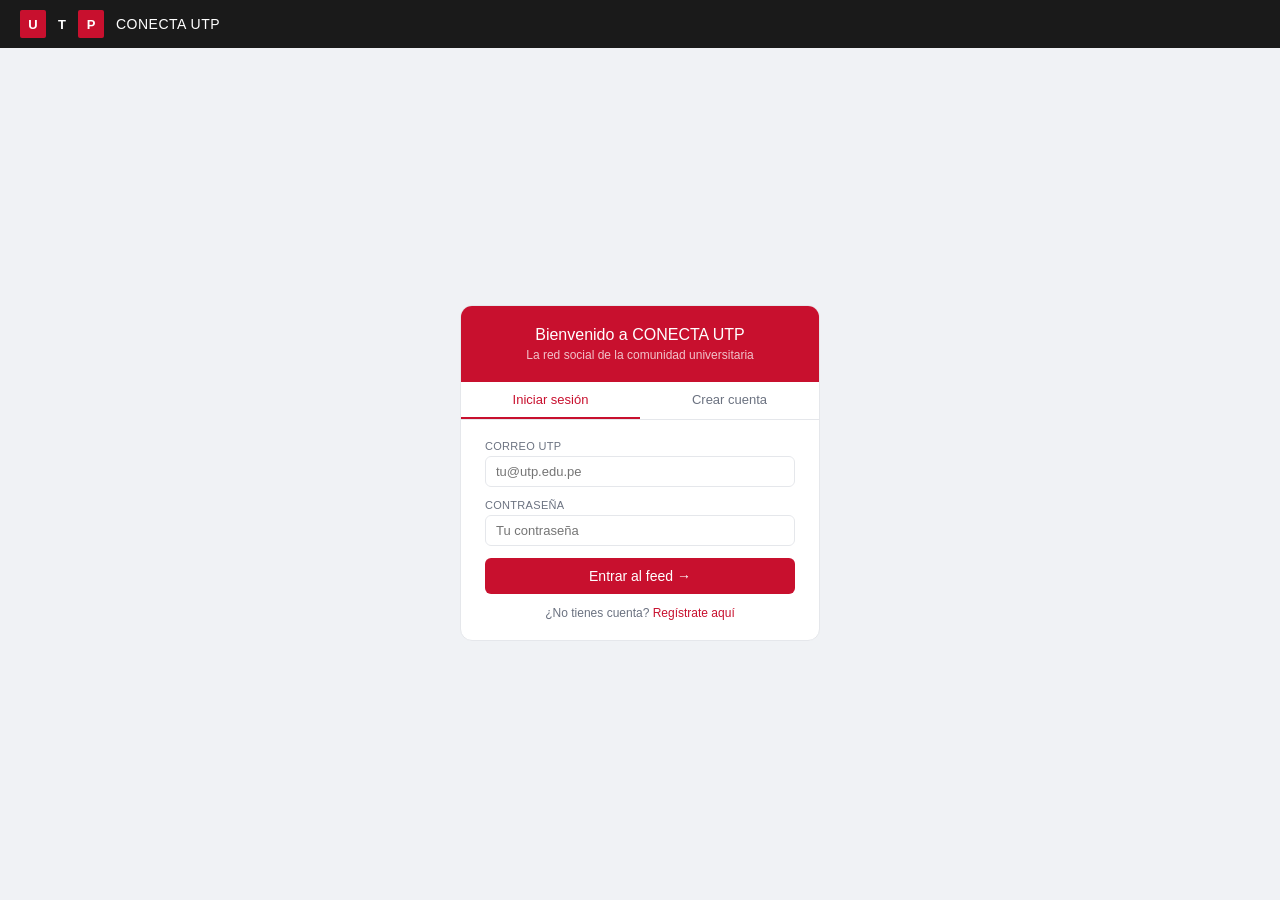
<file: La página/login.html>
<!DOCTYPE html>
<html lang="es">

<head>
    <meta charset="UTF-8">
    <meta name="viewport" content="width=device-width, initial-scale=1.0">
    <link rel="icon" type="image/svg+xml" href="favicon.svg">
    <link rel="alternate icon" href="favicon.svg">
    <title>CONECTA UTP — Iniciar sesión</title>
    <link rel="stylesheet" href="Style/style.css">
</head>

<body class="auth-page">
    <nav class="nav">
        <div class="nav-logo">
            <div class="logo-block rojo">U</div>
            <div class="logo-block negro">T</div>
            <div class="logo-block rojo">P</div>
        </div>
        <span class="nav-title">CONECTA UTP</span>
    </nav>

    <div class="auth-wrap">
        <div class="auth-card">
            <div class="auth-header">
                <h2>Bienvenido a CONECTA UTP</h2>
                <p>La red social de la comunidad universitaria</p>
            </div>

            <div class="auth-tabs">
                <div class="tab active" id="tab-login" onclick="switchTab('login')">
                    Iniciar sesión
                </div>

                <div class="tab" id="tab-registro" onclick="switchTab('registro')">
                    Crear cuenta
                </div>
            </div>
            <!-- Formulario de inicio de sesión -->
            <div class="auth-body" id="body-login">
                <div class="auth-msg error" id="login-error">
                    Usuario o contraseña incorrectos.
                </div>

                <div class="form-field">
                    <label for="login-email">Correo UTP</label>
                    <input type="email" id="login-email" placeholder="tu@utp.edu.pe">
                </div>

                <div class="form-field">
                    <label for="login-pass">Contraseña</label>
                    <input type="password" id="login-pass" placeholder="Tu contraseña">
                </div>

                <button id="btn-login">
                    <span id="login-texto">Entrar al feed → </span>
                    <span id="login-spinner" style="display:none">
                        <span class="spinner"></span> Verificando...
                    </span>
                </button>

                <p class="auth-footer">
                    ¿No tienes cuenta?
                    <span onclick="switchTab('registro')">
                        Regístrate aquí
                    </span>
                </p>
            </div>
            <!-- Formulario de registro -->
            <div class="auth-body" id="body-registro" style="display:none">
                <div class="auth-msg success" id="reg-success">
                    ¡Cuenta creada! Ya puedes iniciar sesión.
                </div>

                <div class="auth-msg error" id="reg-error">
                    Por favor completa todos los campos.
                </div>

                <div class="form-field">
                    <label for="reg-nombre">Nombre completo</label>
                    <input type="text" id="reg-nombre" placeholder="Tu nombre completo">
                </div>

                <div class="form-field">
                    <label for="reg-email">Correo UTP</label>
                    <input type="email" id="reg-email" placeholder="tu@utp.edu.pe">
                </div>

                <div class="form-field">
                    <label for="reg-carrera">Carrera</label>
                    <input type="text" id="reg-carrera" placeholder="Ing. de Sistemas">
                </div>

                <div class="form-field">
                    <label for="reg-pass">Contraseña</label>
                    <input type="password" id="reg-pass" placeholder="Mínimo 8 caracteres, 1 mayúscula, 1 número"
                        oninput="mostrarFuerzaPass(this.value)">
                    <div id="pass-fuerza" class="pass-fuerza"></div>
                </div>

                <button id="btn-registro">
                    <span id="reg-texto">Crear cuenta</span>
                    <span id="reg-spinner" style="display:none">
                        <span class="spinner"></span> Creando cuenta...
                    </span>
                </button>

                <p class="auth-footer">
                    ¿Ya tienes cuenta?
                    <span onclick="switchTab('login')">
                        Inicia sesión
                    </span>
                </p>
            </div>
        </div>
    </div>
<!-- inicio de las funciones de la página -->
    <script src="js/storage.js"></script>
    <script src="js/auth.js"></script>
</body>

</html>
</file>
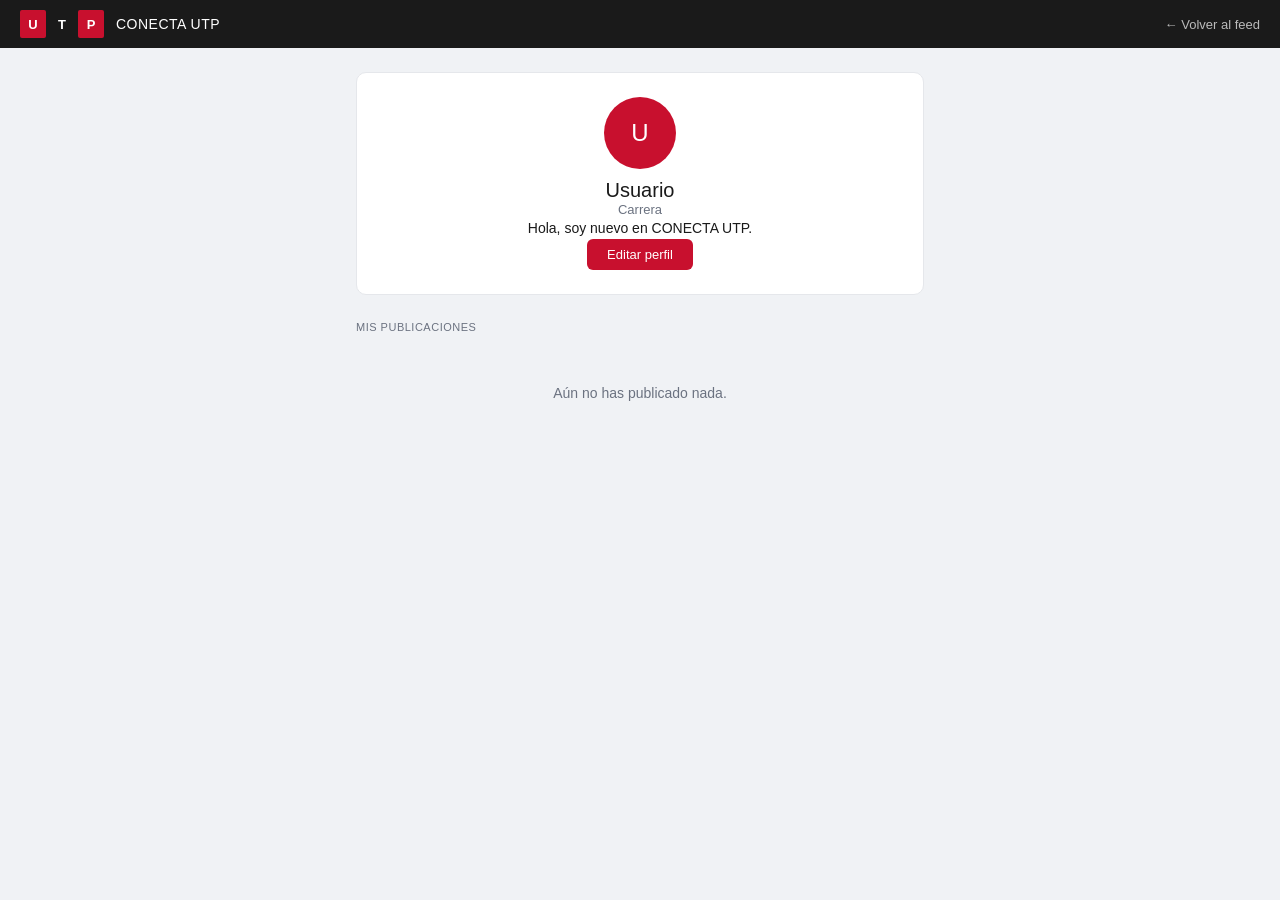
<file: La página/perfil.html>
<!DOCTYPE html>
<html lang="es">

<head>
  <meta charset="UTF-8">
  <meta name="viewport" content="width=device-width, initial-scale=1.0">
  <link rel="icon" type="image/svg+xml" href="favicon.svg">
  <link rel="alternate icon" href="favicon.svg">
  <title>Mi Perfil — CONECTA UTP</title>
  <link rel="stylesheet" href="Style/style.css">
</head>

<body>
  <a href="index.html" class="nav-logo-link">
    <nav class="nav">
      <div class="nav-logo">
        <div class="logo-block rojo">U</div>
        <div class="logo-block negro">T</div>
        <div class="logo-block rojo">P</div>
      </div>
  </a>
  <span class="nav-title">CONECTA UTP</span>
  <div class="nav-right">
    <a href="index.html" class="nav-back"> ← Volver al feed</a>
  </div>
  </nav>

  <div class="perfil-layout">
    <div class="card perfil-card">

      <div class="perfil-avatar" id="perfil-avatar">U</div>
      <div id="vista-perfil">
        <h2 id="perfil-nombre">Usuario</h2>
        <p id="perfil-carrera" class="perfil-meta">Carrera</p>
        <p id="perfil-bio" class="perfil-bio">Sin bio todavía.</p>
        <button id="btn-editar" class="btn-rojo">Editar perfil</button>
      </div>

      <div id="form-perfil" style="display:none">
        <div class="form-field">
          <label>Nombre completo</label>
          <input type="text" id="input-nombre" placeholder="Tu nombre">
        </div>

        <div class="form-field">
          <label>Carrera</label>
          <input type="text" id="input-carrera" placeholder="Tu carrera">
        </div>

        <div class="form-field">
          <label>Bio</label>
          <textarea id="input-bio" rows="3" placeholder="Cuéntate en pocas palabras..."></textarea>
        </div>

        <div class="perfil-btns">
          <button id="btn-guardar" class="btn-rojo">Guardar</button>
          <button id="btn-cancelar" class="btn-gris">Cancelar</button>
        </div>
      </div>
    </div>

    <div class="perfil-posts">
      <p class="card-title">Mis publicaciones</p>
      <div id="mis-posts">
      </div>
    </div>
  </div>

  <script src="js/storage.js"></script>
  <script src="js/perfil.js"></script>
</body>

</html>
</file>
<file: La página/Style/style.css>
.nav-logo-link {
  text-decoration: none;
}

:root {
  --rojo: #C8102E;
  --negro: #1a1a1a;
  --fondo: #f0f2f5;
  --tarjeta: #ffffff;
  --gris: #6b7280;
  --borde: #e5e7eb;
}

* {
  margin: 0;
  padding: 0;
  box-sizing: border-box;
}

body {
  font-family: 'Segoe UI', sans-serif;
  background: var(--fondo);
  color: var(--negro);
}

.nav-logo {
  display: flex;
  gap: 3px;
}

.logo-block {
  width: 26px;
  height: 28px;
  display: flex;
  align-items: center;
  justify-content: center;
  font-size: 13px;
  font-weight: 700;
  color: white;
  border-radius: 2px;
}

.rojo {
  background: var(--rojo);
}

.negro {
  background: var(--negro);
}

.nav {
  background: var(--negro);
  padding: 10px 20px;
  display: flex;
  align-items: center;
  gap: 12px;
  position: sticky;
  top: 0;
  z-index: 100;
}

.nav-title {
  color: white;
  font-size: 14px;
  font-weight: 500;
  letter-spacing: 0.5px;
  flex: 1;
}

.nav-right {
  display: flex;
  align-items: center;
  gap: 10px;
}

.nav-right span {
  color: rgba(255, 255, 255, 0.7);
  font-size: 13px;
}

.avatar-sm {
  width: 30px;
  height: 30px;
  border-radius: 50%;
  background: var(--rojo);
  color: white;
  display: flex;
  align-items: center;
  justify-content: center;
  font-size: 11px;
  font-weight: 500;
  cursor: pointer;
  flex-shrink: 0;
}

.avatar-md {
  width: 38px;
  height: 38px;
  border-radius: 50%;
  background: var(--rojo);
  color: white;
  display: flex;
  align-items: center;
  justify-content: center;
  font-size: 13px;
  font-weight: 500;
  flex-shrink: 0;
}

.layout {
  display: grid;
  grid-template-columns: 210px 1fr 210px;
  gap: 14px;
  max-width: 920px;
  margin: 16px auto;
  padding: 0 12px;
}

.card {
  background: var(--tarjeta);
  border-radius: 10px;
  border: 0.5px solid var(--borde);
  padding: 14px;
  margin-bottom: 10px;
}

.card-title {
  font-size: 11px;
  font-weight: 500;
  color: var(--gris);
  text-transform: uppercase;
  letter-spacing: 0.5px;
  margin-bottom: 10px;
}

.sidebar-left {
  display: flex;
  flex-direction: column;
}

.nav-item {
  display: flex;
  align-items: center;
  justify-content: space-between;
  padding: 7px 8px;
  border-radius: 6px;
  font-size: 13px;
  color: var(--negro);
  text-decoration: none;
  cursor: pointer;
  transition: background 0.15s;
}

.nav-item:hover {
  background: #f5f5f5;
}

.nav-item.active {
  background: #fff0f0;
  color: var(--rojo);
  font-weight: 500;
}

.badge {
  background: var(--rojo);
  color: white;
  font-size: 10px;
  padding: 1px 6px;
  border-radius: 10px;
}

.trend-item {
  display: flex;
  justify-content: space-between;
  align-items: center;
  padding: 5px 0;
  border-bottom: 0.5px solid #f5f5f5;
}

.trend-item:last-child {
  border-bottom: none;
}

.trend-tag {
  font-size: 13px;
  font-weight: 500;
  color: var(--rojo);
}

.trend-n {
  font-size: 11px;
  color: var(--gris);
}

.feed {
  display: flex;
  flex-direction: column;
  gap: 10px;
}

.compose {
  margin-bottom: 0;
}

.compose-row {
  display: flex;
  gap: 10px;
  align-items: flex-start;
}

.compose-row textarea {
  flex: 1;
  border: none;
  outline: none;
  resize: none;
  font-size: 14px;
  font-family: inherit;
  min-height: 60px;
  background: transparent;
  color: var(--negro);
}

.compose-footer {
  display: flex;
  justify-content: space-between;
  align-items: center;
  margin-top: 10px;
  padding-top: 10px;
  border-top: 0.5px solid var(--borde);
}

.char-count {
  font-size: 12px;
  color: var(--gris);
}

.compose-footer button {
  background: var(--rojo);
  color: white;
  border: none;
  padding: 7px 20px;
  border-radius: 20px;
  font-size: 13px;
  font-weight: 500;
  cursor: pointer;
  transition: opacity 0.15s;
}

.compose-footer button:hover {
  opacity: 0.85;
}

.post {
  background: var(--tarjeta);
  border-radius: 10px;
  border: 0.5px solid var(--borde);
  padding: 14px;
}

.post-head {
  display: flex;
  gap: 10px;
  margin-bottom: 8px;
}

.post-info {
  flex: 1;
}

.post-name {
  font-size: 13px;
  font-weight: 500;
  color: var(--negro);
}

.post-meta {
  font-size: 11px;
  color: var(--gris);
  margin-top: 1px;
}

.role-tag {
  font-size: 10px;
  padding: 2px 6px;
  border-radius: 4px;
  margin-left: 5px;
}

.tag-student {
  background: #f0f0f0;
  color: #444;
}

.tag-teacher {
  background: #fff0f0;
  color: #9B0C23;
}

.tag-oficial {
  background: var(--negro);
  color: white;
}

.post-body {
  font-size: 13px;
  line-height: 1.6;
  margin-bottom: 10px;
  color: var(--negro);
}

.hashtag {
  color: var(--rojo);
  font-weight: 500;
}

.post-actions {
  display: flex;
  gap: 14px;
}

.act {
  display: flex;
  align-items: center;
  gap: 4px;
  font-size: 12px;
  color: var(--gris);
  cursor: pointer;
  padding: 3px 6px;
  border-radius: 4px;
  transition: background 0.1s;
  border: none;
  background: none;
  font-family: inherit;
}

.act:hover {
  background: #f5f5f5;
  color: var(--rojo);
}

.act.liked {
  color: var(--rojo);
}

.empty {
  text-align: center;
  color: var(--gris);
  padding: 2rem;
  font-size: 14px;
}

.sidebar-right {
  display: flex;
  flex-direction: column;
}

.suggest-header {
  background: var(--negro);
  margin: -14px -14px 14px -14px;
  padding: 10px 14px;
  border-radius: 10px 10px 0 0;
  display: flex;
  align-items: center;
  gap: 8px;
}

.suggest-header p {
  color: white;
  font-size: 13px;
  font-weight: 500;
}

.suggest-dot {
  width: 6px;
  height: 6px;
  border-radius: 50%;
  background: var(--rojo);
  flex-shrink: 0;
}

.suggest-body {
  display: flex;
  flex-direction: column;
  gap: 10px;
}

.form-field {
  display: flex;
  flex-direction: column;
  gap: 4px;
}

.form-field label {
  font-size: 11px;
  font-weight: 500;
  color: var(--gris);
  text-transform: uppercase;
  letter-spacing: 0.3px;
}

.form-field input,
.form-field select,
.form-field textarea {
  border: 0.5px solid var(--borde);
  border-radius: 6px;
  padding: 7px 10px;
  font-size: 13px;
  font-family: inherit;
  outline: none;
  color: var(--negro);
  background: white;
  transition: border-color 0.2s;
}

.form-field input:focus,
.form-field select:focus,
.form-field textarea:focus {
  border-color: var(--rojo);
}

.form-field textarea {
  resize: none;
}

.stars {
  display: flex;
  gap: 4px;
}

.star {
  font-size: 18px;
  cursor: pointer;
  color: #e5e7eb;
  transition: color 0.1s;
}

.star.on {
  color: var(--rojo);
}

#btn-sugerencia {
  width: 100%;
  background: var(--rojo);
  color: white;
  border: none;
  padding: 9px;
  border-radius: 6px;
  font-size: 13px;
  cursor: pointer;
  font-family: inherit;
  transition: background 0.2s;
}

#btn-sugerencia:hover {
  background: #9B0C23;
}

.contact-item {
  font-size: 12px;
  color: var(--gris);
  padding: 5px 0;
  border-bottom: 0.5px solid #f5f5f5;
}

.contact-item:last-child {
  border-bottom: none;
}

@media (max-width: 700px) {
  .layout {
    grid-template-columns: 1fr;
  }

  .sidebar-left,
  .sidebar-right {
    display: none;
  }
}

.nav-back {
  color: rgba(255, 255, 255, 0.7);
  text-decoration: none;
  font-size: 13px;
  transition: color 0.2s;
}

.nav-back:hover {
  color: white;
}

.perfil-layout {
  max-width: 600px;
  margin: 24px auto;
  padding: 0 16px;
  display: flex;
  flex-direction: column;
  gap: 16px;
}

.perfil-card {
  display: flex;
  flex-direction: column;
  align-items: center;
  text-align: center;
  gap: 10px;
  padding: 24px;
}

.perfil-avatar {
  width: 72px;
  height: 72px;
  border-radius: 50%;
  background: var(--rojo);
  color: white;
  display: flex;
  align-items: center;
  justify-content: center;
  font-size: 24px;
  font-weight: 500;
}

.perfil-card h2 {
  font-size: 20px;
  font-weight: 500;
  color: var(--negro);
}

.perfil-meta {
  font-size: 13px;
  color: var(--gris);
}

.perfil-bio {
  font-size: 14px;
  color: var(--negro);
  line-height: 1.6;
  max-width: 400px;
}

#form-perfil {
  width: 100%;
  display: flex;
  flex-direction: column;
  gap: 12px;
  text-align: left;
}

.perfil-btns {
  display: flex;
  gap: 8px;
}

.btn-rojo {
  background: var(--rojo);
  color: white;
  border: none;
  padding: 8px 20px;
  border-radius: 6px;
  font-size: 13px;
  cursor: pointer;
  font-family: inherit;
  transition: background 0.2s;
}

.btn-rojo:hover {
  background: #9B0C23;
}

.btn-gris {
  background: #f0f0f0;
  color: var(--negro);
  border: none;
  padding: 8px 20px;
  border-radius: 6px;
  font-size: 13px;
  cursor: pointer;
  font-family: inherit;
}

.btn-gris:hover {
  background: #e0e0e0;
}

.perfil-posts {
  display: flex;
  flex-direction: column;
  gap: 10px;
}

.columna {
  flex: 1;
  background-color: black;
  padding: 0px;
}

.auth-page {
  background: #f0f2f5;
  min-height: 100vh;
}

.auth-wrap {
  display: flex;
  align-items: center;
  justify-content: center;
  padding: 32px 16px;
  min-height: calc(100vh - 50px);
}

.auth-card {
  background: white;
  border-radius: 12px;
  border: 0.5px solid var(--borde);
  width: 100%;
  max-width: 360px;
  overflow: hidden;
}

.auth-header {
  background: var(--rojo);
  padding: 20px 24px;
  text-align: center;
}

.auth-header h2 {
  color: white;
  font-size: 16px;
  font-weight: 500;
  margin: 0 0 4px;
}

.auth-header p {
  color: rgba(255, 255, 255, 0.75);
  font-size: 12px;
  margin: 0;
}

.auth-tabs {
  display: flex;
  border-bottom: 0.5px solid var(--borde);
}

.tab {
  flex: 1;
  padding: 10px;
  text-align: center;
  font-size: 13px;
  cursor: pointer;
  color: var(--gris);
  border-bottom: 2px solid transparent;
  transition: all 0.15s;
  font-family: inherit;
}

.tab.active {
  color: var(--rojo);
  border-bottom-color: var(--rojo);
  font-weight: 500;
}

.auth-body {
  padding: 20px 24px;
  display: flex;
  flex-direction: column;
  gap: 12px;
}

.auth-body button {
  background: var(--rojo);
  color: white;
  border: none;
  padding: 10px;
  border-radius: 6px;
  font-size: 14px;
  font-weight: 500;
  cursor: pointer;
  font-family: inherit;
  width: 100%;
  transition: background 0.2s;
}

.auth-body button:hover {
  background: #9B0C23;
}

.auth-footer {
  text-align: center;
  font-size: 12px;
  color: var(--gris);
  margin: 0;
}

.auth-footer span {
  color: var(--rojo);
  cursor: pointer;
  font-weight: 500;
}

.auth-msg {
  font-size: 12px;
  padding: 8px 10px;
  border-radius: 6px;
  display: none;
}

.auth-msg.error {
  background: #FCEBEB;
  color: #9B0C23;
  border: 0.5px solid #F7C1C1;
}

.auth-msg.success {
  background: #E1F5EE;
  color: #0F6E56;
  border: 0.5px solid #9FE1CB;
}

#btn-logout {
  background: rgba(255, 255, 255, 0.15);
  color: white;
  border: 0.5px solid rgba(255, 255, 255, 0.3);
  padding: 5px 12px;
  border-radius: 6px;
  font-size: 12px;
  cursor: pointer;
  font-family: inherit;
  transition: background 0.2s;
}

#btn-logout:hover {
  background: rgba(255, 255, 255, 0.25);
}

#aviso-seguridad {
  background: #FAEEDA;
  color: #633806;
  border: 0.5px solid #FAC775;
  text-align: center;
  font-size: 13px;
  padding: 8px;
  position: sticky;
  top: 50px;
  z-index: 99;
}

.disabled-act {
  opacity: 0.4;
  cursor: not-allowed !important;
}

.act-delete {
  color: #9B0C23 !important;
}

.act-delete:hover {
  background: #FCEBEB !important;
}

.footer {
  background: #1a1a1a;
  padding: 40px 24px 0;
  margin-top: 32px;
}

.footer-grid {
  display: grid;
  grid-template-columns: 1.5fr 1fr 1fr 1fr;
  gap: 32px;
  max-width: 920px;
  margin: 0 auto;
  padding-bottom: 32px;
  border-bottom: 0.5px solid rgba(255, 255, 255, 0.1);
}

.footer-brand {
  display: flex;
  flex-direction: column;
  gap: 12px;
}

.footer-logo {
  display: flex;
  align-items: center;
  gap: 3px;
}

.footer-app-name {
  color: white;
  font-size: 14px;
  font-weight: 500;
  margin-left: 8px;
}

.footer-desc {
  font-size: 12px;
  color: rgba(255, 255, 255, 0.45);
  line-height: 1.6;
}

.footer-socials {
  display: flex;
  gap: 8px;
  margin-top: 4px;
}

.social-btn {
  width: 30px;
  height: 30px;
  border-radius: 6px;
  background: rgba(255, 255, 255, 0.08);
  display: flex;
  align-items: center;
  justify-content: center;
  cursor: pointer;
  font-size: 11px;
  font-weight: 500;
  color: rgba(255, 255, 255, 0.6);
  text-decoration: none;
  transition: background 0.15s, color 0.15s;
}

.social-btn:hover {
  background: #C8102E;
  color: white;
}

.footer-col h4 {
  color: white;
  font-size: 13px;
  font-weight: 500;
  margin-bottom: 12px;
}

.footer-col a {
  display: block;
  color: rgba(255, 255, 255, 0.45);
  font-size: 12px;
  text-decoration: none;
  padding: 3px 0;
  transition: color 0.15s;
}

.footer-col a:hover {
  color: white;
}

.footer-col a i {
  width: 14px;
  text-align: center;
  margin-right: 6px;
  color: #C8102E;
  font-size: 11px;
}

.footer-bottom {
  max-width: 920px;
  margin: 0 auto;
  padding: 16px 0;
  display: flex;
  justify-content: space-between;
  align-items: center;
  flex-wrap: wrap;
  gap: 8px;
}

.footer-copy {
  font-size: 11px;
  color: rgba(255, 255, 255, 0.3);
}

.footer-badges {
  display: flex;
  gap: 8px;
}

.badge-footer {
  font-size: 10px;
  background: rgba(255, 255, 255, 0.06);
  color: rgba(255, 255, 255, 0.35);
  padding: 3px 8px;
  border-radius: 4px;
}

@media (max-width: 768px) {
  .footer-grid {
    grid-template-columns: 1fr 1fr;
    gap: 24px;
  }

  .footer-brand {
    grid-column: 1 / -1;
  }
}

@media (max-width: 400px) {
  .footer-grid {
    grid-template-columns: 1fr;
  }

  .footer-bottom {
    flex-direction: column;
    align-items: flex-start;
  }
}

#panel-notif {
  position: fixed;
  top: 50px;
  left: 50%;
  transform: translateX(-50%);
  width: 340px;
  max-height: 400px;
  overflow-y: auto;
  background: white;
  border-radius: 10px;
  border: 0.5px solid var(--borde);
  box-shadow: 0 4px 24px rgba(0, 0, 0, 0.12);
  z-index: 200;
}

.notif-header {
  display: flex;
  justify-content: space-between;
  align-items: center;
  padding: 12px 16px;
  border-bottom: 0.5px solid var(--borde);
  position: sticky;
  top: 0;
  background: white;
}

.notif-header p {
  font-size: 14px;
  font-weight: 500;
  color: var(--negro);
}

.notif-header span {
  cursor: pointer;
  color: var(--gris);
  font-size: 13px;
}

.notif-item {
  display: flex;
  gap: 10px;
  padding: 12px 16px;
  border-bottom: 0.5px solid #f5f5f5;
  transition: background 0.1s;
}

.notif-item:last-child {
  border-bottom: none;
}

.notif-item:hover {
  background: #f9f9f9;
}

.notif-item.no-leida {
  background: #fff5f5;
  border-left: 3px solid var(--rojo);
}

.notif-icon {
  color: var(--rojo);
  font-size: 16px;
  flex-shrink: 0;
  margin-top: 2px;
}

.notif-info {
  flex: 1;
}

.notif-msg {
  font-size: 13px;
  color: var(--negro);
  margin-bottom: 2px;
}

.notif-post {
  font-size: 11px;
  color: var(--gris);
  margin-bottom: 2px;
}

.notif-fecha {
  font-size: 11px;
  color: var(--gris);
}

.notif-empty {
  text-align: center;
  padding: 2rem;
  font-size: 13px;
  color: var(--gris);
}

.explorar-layout {
  max-width: 680px;
  margin: 24px auto;
  padding: 0 16px;
}

.explorar-header {
  background: white;
  border-radius: 10px;
  border: 0.5px solid var(--borde);
  padding: 20px;
  margin-bottom: 16px;
}

.explorar-header h2 {
  font-size: 18px;
  font-weight: 500;
  color: var(--negro);
  margin-bottom: 4px;
}

.explorar-header p {
  font-size: 13px;
  color: var(--gris);
  margin-bottom: 14px;
}

.explorar-search {
  display: flex;
  flex-direction: column;
  gap: 10px;
}

#input-buscar {
  width: 100%;
  padding: 10px 14px;
  border: 0.5px solid var(--borde);
  border-radius: 8px;
  font-size: 14px;
  font-family: inherit;
  outline: none;
  color: var(--negro);
  transition: border-color 0.2s;
}

#input-buscar:focus {
  border-color: var(--rojo);
}

.explorar-filtros {
  display: flex;
  gap: 8px;
}

.filtro-btn {
  padding: 6px 14px;
  border-radius: 20px;
  border: 0.5px solid var(--borde);
  background: transparent;
  color: var(--gris);
  font-size: 13px;
  cursor: pointer;
  font-family: inherit;
  transition: all 0.15s;
}

.filtro-btn:hover {
  border-color: var(--rojo);
  color: var(--rojo);
}

.filtro-btn.active {
  background: var(--rojo);
  color: white;
  border-color: var(--rojo);
}

.resultados-count {
  font-size: 12px;
  color: var(--gris);
  margin-bottom: 10px;
  padding-left: 4px;
}

.highlight {
  background: #FAEEDA;
  color: #633806;
  border-radius: 2px;
  padding: 0 2px;
}

.edit-textarea {
  width: 100%;
  border: 0.5px solid var(--rojo);
  border-radius: 6px;
  padding: 8px 10px;
  font-size: 13px;
  font-family: inherit;
  outline: none;
  resize: none;
  min-height: 80px;
  color: var(--negro);
  line-height: 1.6;
}

.act-save {
  color: #0F6E56 !important;
  background: #E1F5EE !important;
  border-color: #9FE1CB !important;
}

.act-save:hover {
  background: #9FE1CB !important;
}

.act-edit {
  color: #633806 !important;
}

.act-edit:hover {
  background: #FAEEDA !important;
}

.editado-tag {
  font-size: 11px;
  color: var(--gris);
  font-style: italic;
  margin-left: auto;
}

@keyframes fadeInUp {
  from {
    opacity: 0;
    transform: translateY(20px);
  }

  to {
    opacity: 1;
    transform: translateY(0);
  }
}

@keyframes fadeInDown {
  from {
    opacity: 0;
    transform: translateY(-20px);
  }

  to {
    opacity: 1;
    transform: translateY(0);
  }
}

@keyframes fadeInLeft {
  from {
    opacity: 0;
    transform: translateX(-20px);
  }

  to {
    opacity: 1;
    transform: translateX(0);
  }
}

@keyframes fadeInRight {
  from {
    opacity: 0;
    transform: translateX(20px);
  }

  to {
    opacity: 1;
    transform: translateX(0);
  }
}

@keyframes fadeIn {
  from {
    opacity: 0;
  }

  to {
    opacity: 1;
  }
}

@keyframes pulse {
  0% {
    transform: scale(1);
  }

  50% {
    transform: scale(1.2);
  }

  100% {
    transform: scale(1);
  }
}

@keyframes likepop {
  0% {
    transform: scale(1);
  }

  40% {
    transform: scale(1.3);
  }

  70% {
    transform: scale(0.9);
  }

  100% {
    transform: scale(1);
  }
}

.nav {
  animation: fadeInDown 0.4s ease both;
}

.sidebar-left {
  animation: fadeInLeft 0.5s ease 0.1s both;
}

.feed {
  animation: fadeInUp 0.5s ease 0.2s both;
}

.sidebar-right {
  animation: fadeInRight 0.5s ease 0.1s both;
}

.card {
  transition: box-shadow 0.2s ease, transform 0.2s ease;
}

.card:hover {
  box-shadow: 0 4px 16px rgba(0, 0, 0, 0.08);
  transform: translateY(-1px);
}

.post {
  animation: fadeInUp 0.3s ease both;
  transition: box-shadow 0.2s ease, transform 0.2s ease;
}

.post:hover {
  box-shadow: 0 4px 16px rgba(0, 0, 0, 0.08);
  transform: translateY(-2px);
}

.btn-rojo,
.btn-pub,
#btn-publicar,
.btn-auth {
  transition: transform 0.15s ease, opacity 0.15s ease,
    background 0.2s ease;
}

.btn-rojo:hover,
.btn-pub:hover,
#btn-publicar:hover,
.btn-auth:hover {
  transform: translateY(-1px);
}

.btn-rojo:active,
#btn-publicar:active,
.btn-auth:active {
  transform: translateY(0) scale(0.98);
}

.badge {
  animation: pulse 1.5s ease infinite;
}

.act.liked {
  animation: likepop 0.3s ease both;
}

.avatar-sm,
.avatar-md {
  transition: transform 0.2s ease, opacity 0.2s ease;
}

.avatar-sm:hover,
.avatar-md:hover {
  transform: scale(1.08);
  opacity: 0.9;
}

.nav-item {
  transition: background 0.15s ease,
    color 0.15s ease,
    transform 0.15s ease,
    padding-left 0.15s ease;
}

.nav-item:hover {
  padding-left: 14px;
}

.trend-item {
  transition: background 0.15s ease;
  border-radius: 4px;
  padding: 5px 4px;
}

.trend-item:hover {
  background: #f9f9f9;
}

.footer-col a {
  position: relative;
}

.footer-col a::after {
  content: '';
  position: absolute;
  bottom: 0;
  left: 0;
  width: 0;
  height: 1px;
  background: white;
  transition: width 0.2s ease;
}

.footer-col a:hover::after {
  width: 100%;
}

.social-btn {
  transition: background 0.2s ease,
    color 0.2s ease,
    transform 0.2s ease;
}

.social-btn:hover {
  transform: translateY(-3px);
}

.auth-card {
  animation: fadeInUp 0.5s ease both;
}

.star {
  transition: transform 0.1s ease, color 0.1s ease;
}

.star:hover {
  transform: scale(1.3);
}

.explorar-header {
  animation: fadeInDown 0.4s ease both;
}

#panel-notif {
  animation: fadeInDown 0.25s ease both;
}


@media (min-width: 1200px) {
  .layout {
    grid-template-columns: 240px 1fr 240px;
    max-width: 1100px;
  }
}

@media (max-width: 1199px) and (min-width: 901px) {
  .layout {
    grid-template-columns: 200px 1fr 200px;
    max-width: 960px;
  }
}

@media (max-width: 900px) {
  .layout {
    grid-template-columns: 180px 1fr;
    max-width: 100%;
    padding: 0 16px;
  }

  .sidebar-right {
    display: none;
  }

  .footer-grid {
    grid-template-columns: 1fr 1fr;
    gap: 24px;
  }

  .footer-brand {
    grid-column: 1 / -1;
  }
}

@media (max-width: 767px) {
  .layout {
    grid-template-columns: 1fr;
    padding: 0 12px;
  }

  .sidebar-left {
    display: none;
  }

  .nav {
    padding: 10px 16px;
  }

  .nav-title {
    font-size: 13px;
  }

  .feed {
    width: 100%;
  }

  .footer-grid {
    grid-template-columns: 1fr 1fr;
  }

  .footer-brand {
    grid-column: 1 / -1;
  }

  .explorar-layout {
    padding: 0 12px;
  }

  .explorar-filtros {
    flex-wrap: wrap;
  }
}

@media (max-width: 600px) {
  .nav {
    padding: 8px 12px;
    gap: 8px;
  }

  .nav-title {
    font-size: 12px;
    letter-spacing: 0;
  }

  #nav-username {
    display: none;
  }

  #btn-logout {
    padding: 4px 8px;
    font-size: 11px;
  }

  .layout {
    margin: 10px auto;
    padding: 0 10px;
    gap: 10px;
  }

  .compose {
    padding: 12px;
  }

  .post {
    padding: 12px;
  }

  .post-name {
    font-size: 12px;
  }

  .post-body {
    font-size: 13px;
  }

  .auth-card {
    margin: 0 8px;
  }

  .auth-body {
    padding: 16px;
  }

  .footer {
    padding: 28px 16px 0;
  }

  .footer-grid {
    grid-template-columns: 1fr;
    gap: 20px;
  }

  .footer-bottom {
    flex-direction: column;
    align-items: flex-start;
    gap: 10px;
  }

  .footer-badges {
    flex-wrap: wrap;
  }

  .perfil-layout {
    padding: 0 10px;
  }

  .perfil-avatar {
    width: 60px;
    height: 60px;
    font-size: 20px;
  }
}

@media (max-width: 380px) {
  .nav-logo .logo-block {
    width: 22px;
    height: 24px;
    font-size: 11px;
  }

  .nav-title {
    display: none;
  }

  .post-actions {
    flex-wrap: wrap;
    gap: 6px;
  }

  .auth-header h2 {
    font-size: 14px;
  }
}

.pass-fuerza {
  margin-top: 4px;
}

.pass-barra-wrap {
  height: 4px;
  background: #e5e7eb;
  border-radius: 2px;
  margin-bottom: 4px;
  overflow: hidden;
}

.pass-barra {
  height: 100%;
  border-radius: 2px;
  transition: width 0.3s ease, background 0.3s ease;
}


input.input-error,
textarea.input-error {
  border-color: #E24B4A !important;
  background: #fff8f8;
}

input.input-valid,
textarea.input-valid {
  border-color: #1D9E75 !important;
  background: #f8fff8;
}

.comentarios-seccion {
  border-top: 0.5px solid var(--borde);
  margin-top: 10px;
  padding-top: 10px;
  animation: fadeInUp 0.2s ease both;
}

.comentario {
  display: flex;
  gap: 8px;
  padding: 8px 0;
  border-bottom: 0.5px solid #f5f5f5;
  animation: fadeInUp 0.2s ease both;
}

.comentario:last-child {
  border-bottom: none;
}

.com-avatar {
  width: 28px;
  height: 28px;
  border-radius: 50%;
  background: var(--negro);
  color: white;
  display: flex;
  align-items: center;
  justify-content: center;
  font-size: 10px;
  font-weight: 500;
  flex-shrink: 0;
}

.com-body {
  flex: 1;
}

.com-header {
  display: flex;
  align-items: center;
  gap: 8px;
  margin-bottom: 2px;
}

.com-autor {
  font-size: 12px;
  font-weight: 500;
  color: var(--negro);
}

.com-fecha {
  font-size: 11px;
  color: var(--gris);
}

.com-delete {
  background: none;
  border: none;
  color: var(--gris);
  font-size: 11px;
  cursor: pointer;
  margin-left: auto;
  padding: 0 4px;
}

.com-delete:hover {
  color: var(--rojo);
}

.com-texto {
  font-size: 13px;
  color: var(--negro);
  line-height: 1.5;
}

.comentario-empty {
  font-size: 12px;
  color: var(--gris);
  text-align: center;
  padding: 8px 0;
}

.com-input-wrap {
  display: flex;
  gap: 6px;
  margin-top: 10px;
}

.com-input {
  flex: 1;
  border: 0.5px solid var(--borde);
  border-radius: 20px;
  padding: 6px 12px;
  font-size: 13px;
  font-family: inherit;
  outline: none;
  transition: border-color 0.2s;
}

.com-input:focus {
  border-color: var(--rojo);
}

.com-send {
  width: 30px;
  height: 30px;
  border-radius: 50%;
  background: var(--rojo);
  color: white;
  border: none;
  cursor: pointer;
  font-size: 14px;
  display: flex;
  align-items: center;
  justify-content: center;
  flex-shrink: 0;
  transition: background 0.2s, transform 0.15s;
}

.com-send:hover {
  background: #9B0C23;
  transform: scale(1.05);
}

#modal-confirmar {
  position: fixed;
  top: 0;
  left: 0;
  width: 100%;
  height: 100%;
  display: flex;
  align-items: center;
  justify-content: center;
  z-index: 999;
  animation: fadeIn 0.2s ease both;
}

.modal-overlay {
  position: absolute;
  top: 0;
  left: 0;
  width: 100%;
  height: 100%;
  background: rgba(0, 0, 0, 0.5);
  cursor: pointer;
}

.modal-card {
  background: white;
  border-radius: 12px;
  padding: 28px 24px;
  width: 100%;
  max-width: 340px;
  text-align: center;
  position: relative;
  z-index: 1;
  animation: fadeInUp 0.25s ease both;
  box-shadow: 0 8px 32px rgba(0, 0, 0, 0.18);
}

.modal-icon {
  font-size: 36px;
  margin-bottom: 12px;
}

.modal-titulo {
  font-size: 16px;
  font-weight: 500;
  color: var(--negro);
  margin-bottom: 8px;
}

.modal-desc {
  font-size: 13px;
  color: var(--gris);
  line-height: 1.6;
  margin-bottom: 20px;
}

.modal-btns {
  display: flex;
  gap: 10px;
}

.modal-btn-cancelar {
  flex: 1;
  padding: 10px;
  border-radius: 8px;
  border: 0.5px solid var(--borde);
  background: white;
  color: var(--negro);
  font-size: 14px;
  cursor: pointer;
  font-family: inherit;
  transition: background 0.15s;
}

.modal-btn-cancelar:hover {
  background: #f5f5f5;
}

.modal-btn-confirmar {
  flex: 1;
  padding: 10px;
  border-radius: 8px;
  border: none;
  background: var(--rojo);
  color: white;
  font-size: 14px;
  cursor: pointer;
  font-family: inherit;
  transition: background 0.2s, transform 0.15s;
}

.modal-btn-confirmar:hover {
  background: #9B0C23;
  transform: translateY(-1px);
}

.modal-btn-confirmar:active {
  transform: translateY(0) scale(0.98);
}

@media (max-width: 400px) {
  .modal-card {
    margin: 0 16px;
    padding: 24px 16px;
  }

  .modal-btns {
    flex-direction: column;
  }
}

@keyframes girar {
  from { transform: rotate(0deg); }
  to   { transform: rotate(360deg); }
}

.spinner {
  display: inline-block;
  width: 14px;
  height: 14px;
  border: 2px solid rgba(255,255,255,0.3);
  border-top-color: white;
  border-radius: 50%;
  animation: girar 0.7s linear infinite;
  vertical-align: middle;
  margin-right: 4px;
}

.auth-body button:disabled {
  opacity: 0.75;
  cursor: not-allowed;
  transform: none !important;
}
</file>
